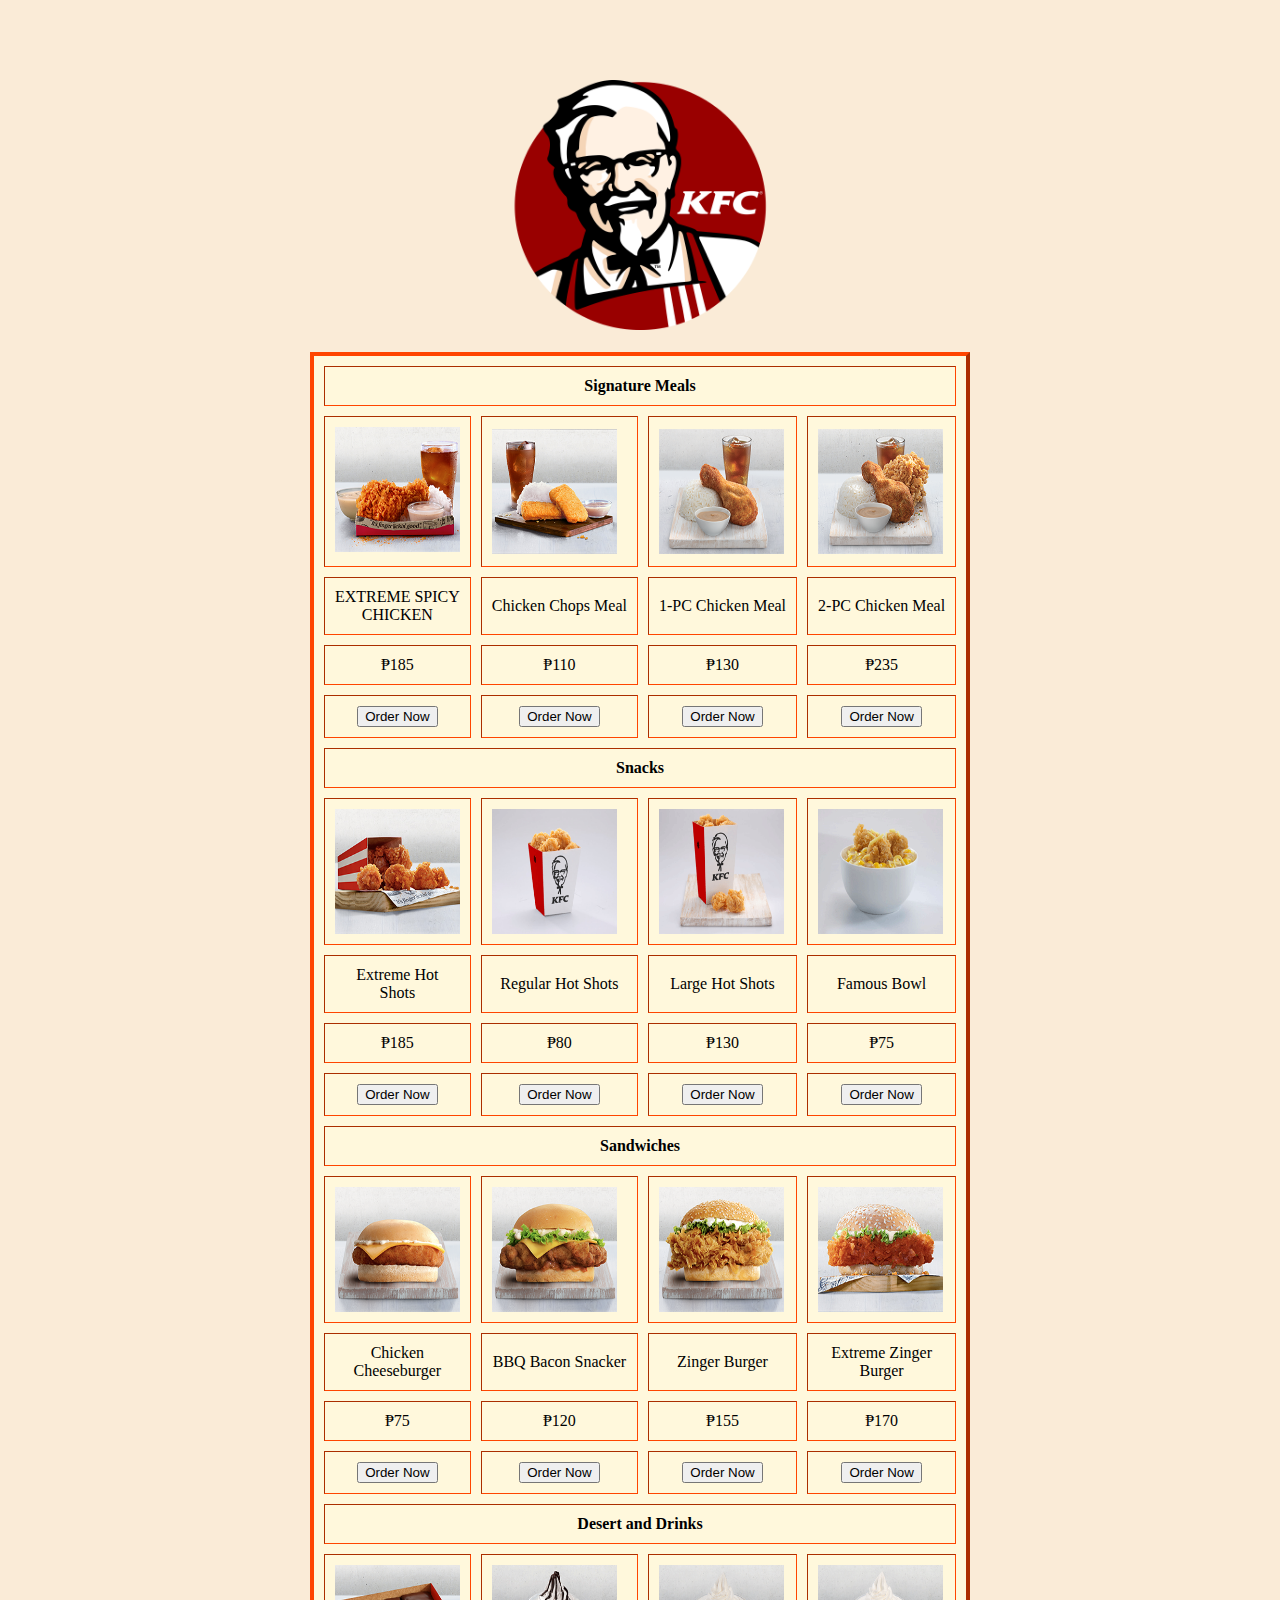
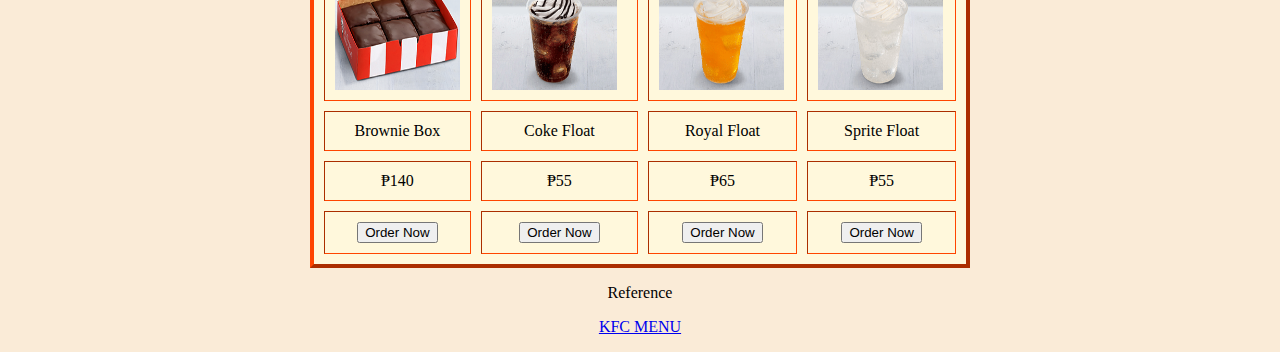
<file: index.html>
<!DOCTYPE html>
<html>
<head>
	<title>Kentucky Fried Chicken</title>
	<link rel="stylesheet" type="text/css" href="Lakhani_css.css">
</head>
	
	<body>
		<br>
		<br>
		<br>
		<br>
		<div id="logo"><img src="KFC.png" alt="KFC" height="250" width="450">
		</div>
		<br>

		
			
			<table border="4" cellpadding="10" cellspacing="10">
								
							<!--Signature Meals-->
			<tr>
				<th colspan="7">Signature Meals</th>
			</tr>

			<tr>
				<td><img src="Extreme.png" alt="EXTREME SPICY CHICKEN BOX" width="125" height="125"></td>
				<td><img src="Chops.png" width="125" height="125" alt="Chicken Chops Meal" align="center"></td>
				<td><img src="1pc.png" width="125" height="125" alt="1-PC Chicken Meal" align="center"></td>
				<td><img src="2pc.png" width="125" height="125" alt="2-PC Chicken Meal" align="center"></td>
			</tr>
						
			<tr style="text-align: center;">
				<td>EXTREME SPICY <br> CHICKEN</td>
				<td>Chicken Chops Meal</td>
				<td>1-PC Chicken Meal</td>
				<td>2-PC Chicken Meal</td>
			</tr>
						
			<tr style="text-align: center;">
				<td>₱185</td>
				<td>₱110</td>
				<td>₱130</td>
				<td>₱235</td>
			</tr>
					
			<tr style="text-align: center;">
			<td><form align="center"> <input type="Submit" value="Order Now"></td></form>
				 			
			<td><form align="center"> <input type="Submit" value="Order Now"></td></form>
				 						
			<td><form align="center"> <input type="Submit" value="Order Now"></td></form>
				 			
			<td><form align="center"> <input type="Submit" value="Order Now"></td></form>
				 			

				 			<!--Snacks-->
			
			<tr>
				<th colspan="7">Snacks</th>
			</tr>

			<tr>
				<td><img src="Shots.png" width="125" height="125" alt="Extreme Hot Shots" align="center"></td>
				<td><img src="Reg.png" 	 width="125" height="125" alt="Regular Hot Shots" align="center"></td>
				<td><img src="Large.png" width="125" height="125" alt="Large Hot Shots" align="center"></td>
				<td><img src="Bowl.png"  width="125" height="125" alt="Famous Bowl" align="center"></td>
			</tr>	 			

			<tr style="text-align: center;">
				<td>Extreme Hot <br> Shots</td>
				<td>Regular Hot Shots</td>
				<td>Large Hot Shots</td>
				<td>Famous Bowl</td>
			</tr>

			<tr style="text-align: center;">
				<td>₱185</td>
				<td>₱80</td>
				<td>₱130</td>
				<td>₱75</td>
			</tr>
			
			<tr style="text-align: center;">
			<td><form align="center"> <input type="Submit" value="Order Now"></td></form>
				 			
			<td><form align="center"> <input type="Submit" value="Order Now"></td></form>
				 						
			<td><form align="center"> <input type="Submit" value="Order Now"></td></form>
				 			
			<td><form align="center"> <input type="Submit" value="Order Now"></td></form>
				 			

				 			<!--Sandwiches-->
			<tr>
				<th colspan="7">Sandwiches</th>
			</tr>

			<tr>
				<td><img src="Cheese.png" width="125" height="125" alt="Chicken Cheeseburger" align="center"></td>
				<td><img src="BBQ.png" 	 width="125" height="125" alt="BBQ Bacon Snacker" align="center"></td>
				<td><img src="Zinger.png" width="125" height="125" alt="Zinger" align="center"></td>
				<td><img src="Extreme Zinger.png"  width="125" height="125" alt="Extreme Zinger" align="center"></td>
			</tr>	 			
			
			<tr style="text-align: center;">
				<td>Chicken <br> Cheeseburger</td>
				<td>BBQ Bacon Snacker</td>
				<td>Zinger Burger</td>
				<td>Extreme Zinger <br> Burger</td>
			</tr>

			<tr style="text-align: center;">
				<td>₱75</td>
				<td>₱120</td>
				<td>₱155</td>
				<td>₱170</td>
			</tr>
			
			<tr style="text-align: center;">
			<td><form align="center"> <input type="Submit" value="Order Now"></td></form>
				 			
			<td><form align="center"> <input type="Submit" value="Order Now"></td></form>
				 			
			<td><form align="center"> <input type="Submit" value="Order Now"></td></form>
				 			
			<td><form align="center"> <input type="Submit" value="Order Now"></td></form>

				 			
			<tr>
				<th colspan="7">Desert and Drinks</th>
			</tr>
			
		 	<tr>
				<td><img src="Brownie.png" width="125" height="125" alt="Brownie Box" align="center"></td>
				<td><img src="CFloat.png" width="125" height="125" alt="Coke Float" align="center"></td>
				<td><img src="RFloat.png" width="125" height="125" alt="Royal Float" align="center"></td>
				<td><img src="SFloat.png"  width="125" height="125" alt="Sprite Float" align="center"></td>
			</tr>	 					
			
			<tr style="text-align: center;">
				<td>Brownie Box</td>
				<td>Coke Float</td>
				<td>Royal Float</td>
				<td>Sprite Float</td>
			
			<tr style="text-align: center;">
				<td>₱140</td>
				<td>₱55</td>
				<td>₱65</td>
				<td>₱55</td>
			</tr>

			<tr style="text-align: center;">
			<td><form align="center"> <input type="Submit" value="Order Now"></td></form>		 			

			<td><form align="center"> <input type="Submit" value="Order Now"></td></form>
				 			
			<td><form align="center"> <input type="Submit" value="Order Now"></td></form>
				 			
			<td><form align="center"> <input type="Submit" value="Order Now"></td></form>
				 			
			
			</table>

	<p align="center"> Reference
	<p align="center"><a href="https://www.kfc.com.ph/menu/overview">KFC MENU</a></p>

		



	</body>
</html>
</file>
<file: Lakhani_css.css>
body{
	background-color: antiquewhite;
}


#logo{ text-align:center; }


table{
	margin-left: auto;
	margin-right: auto;
	background-color: cornsilk;
	border-color: orangered;
}
</file>
